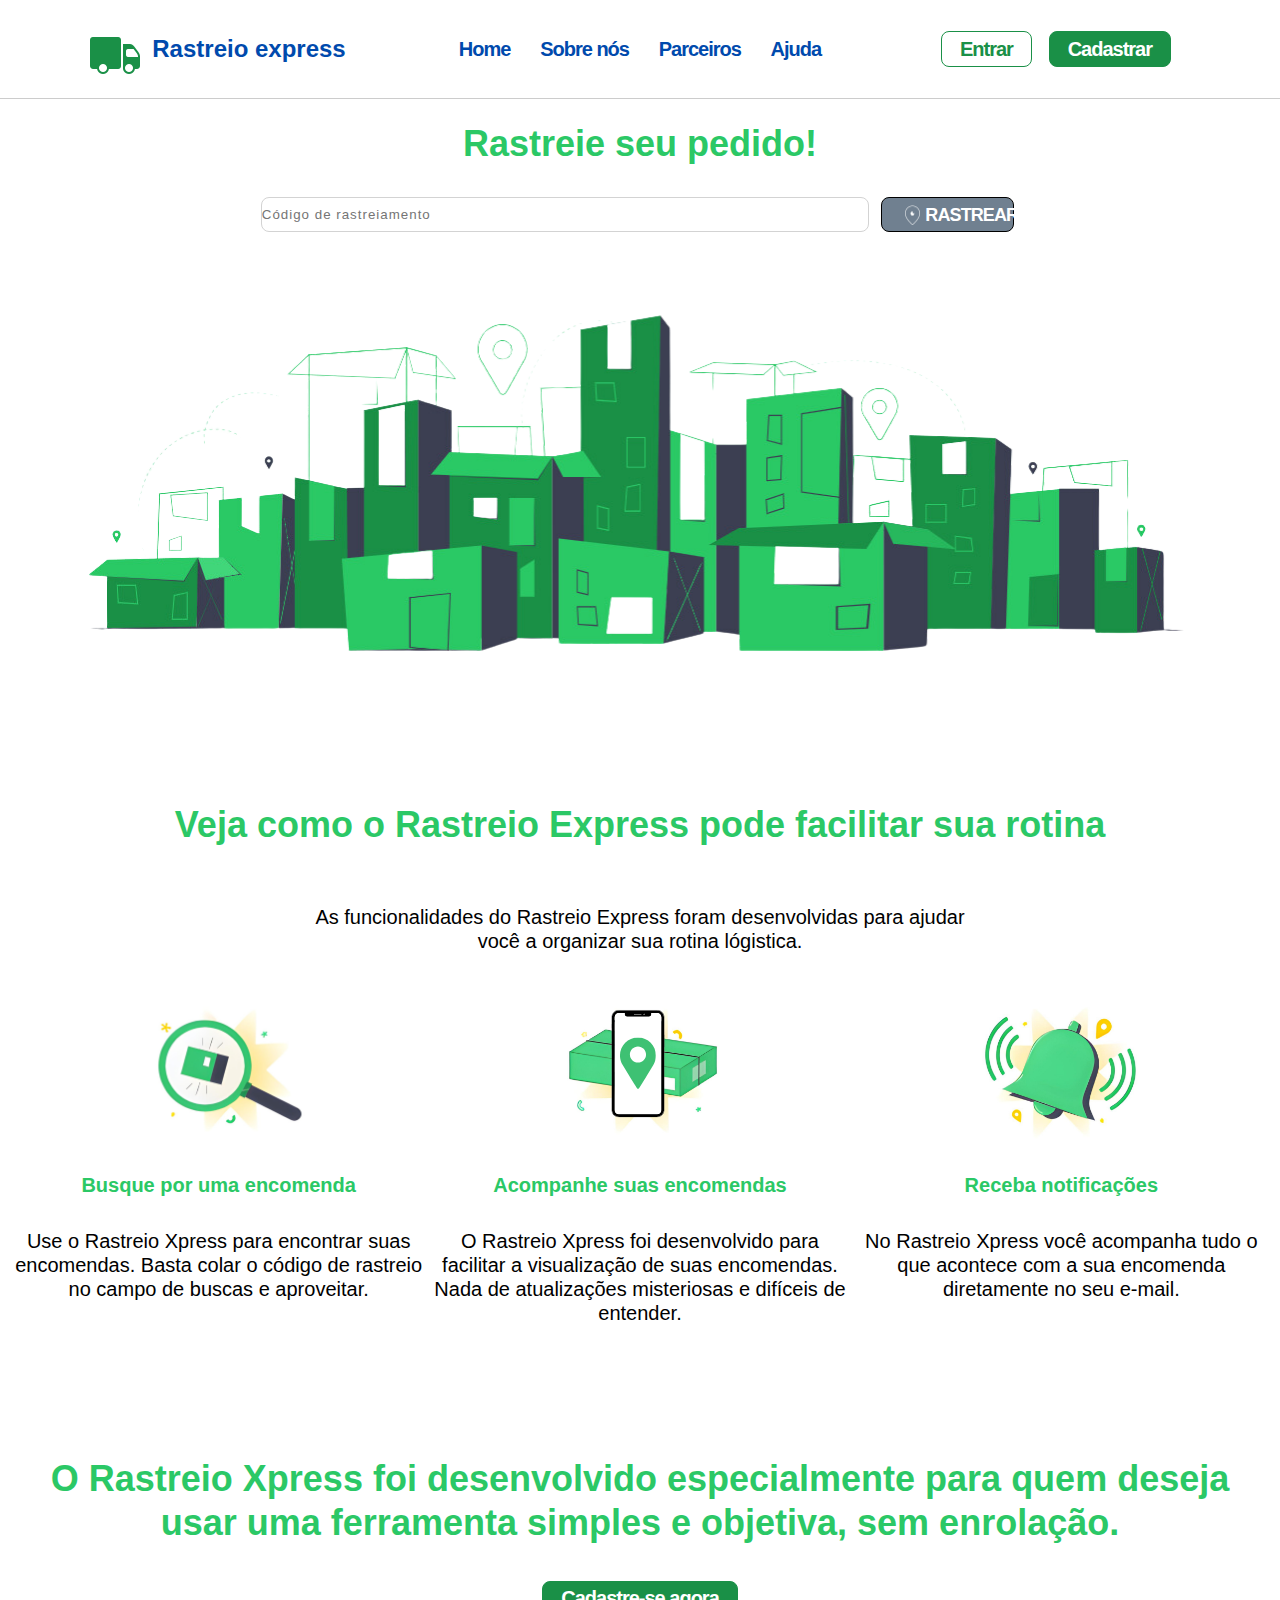
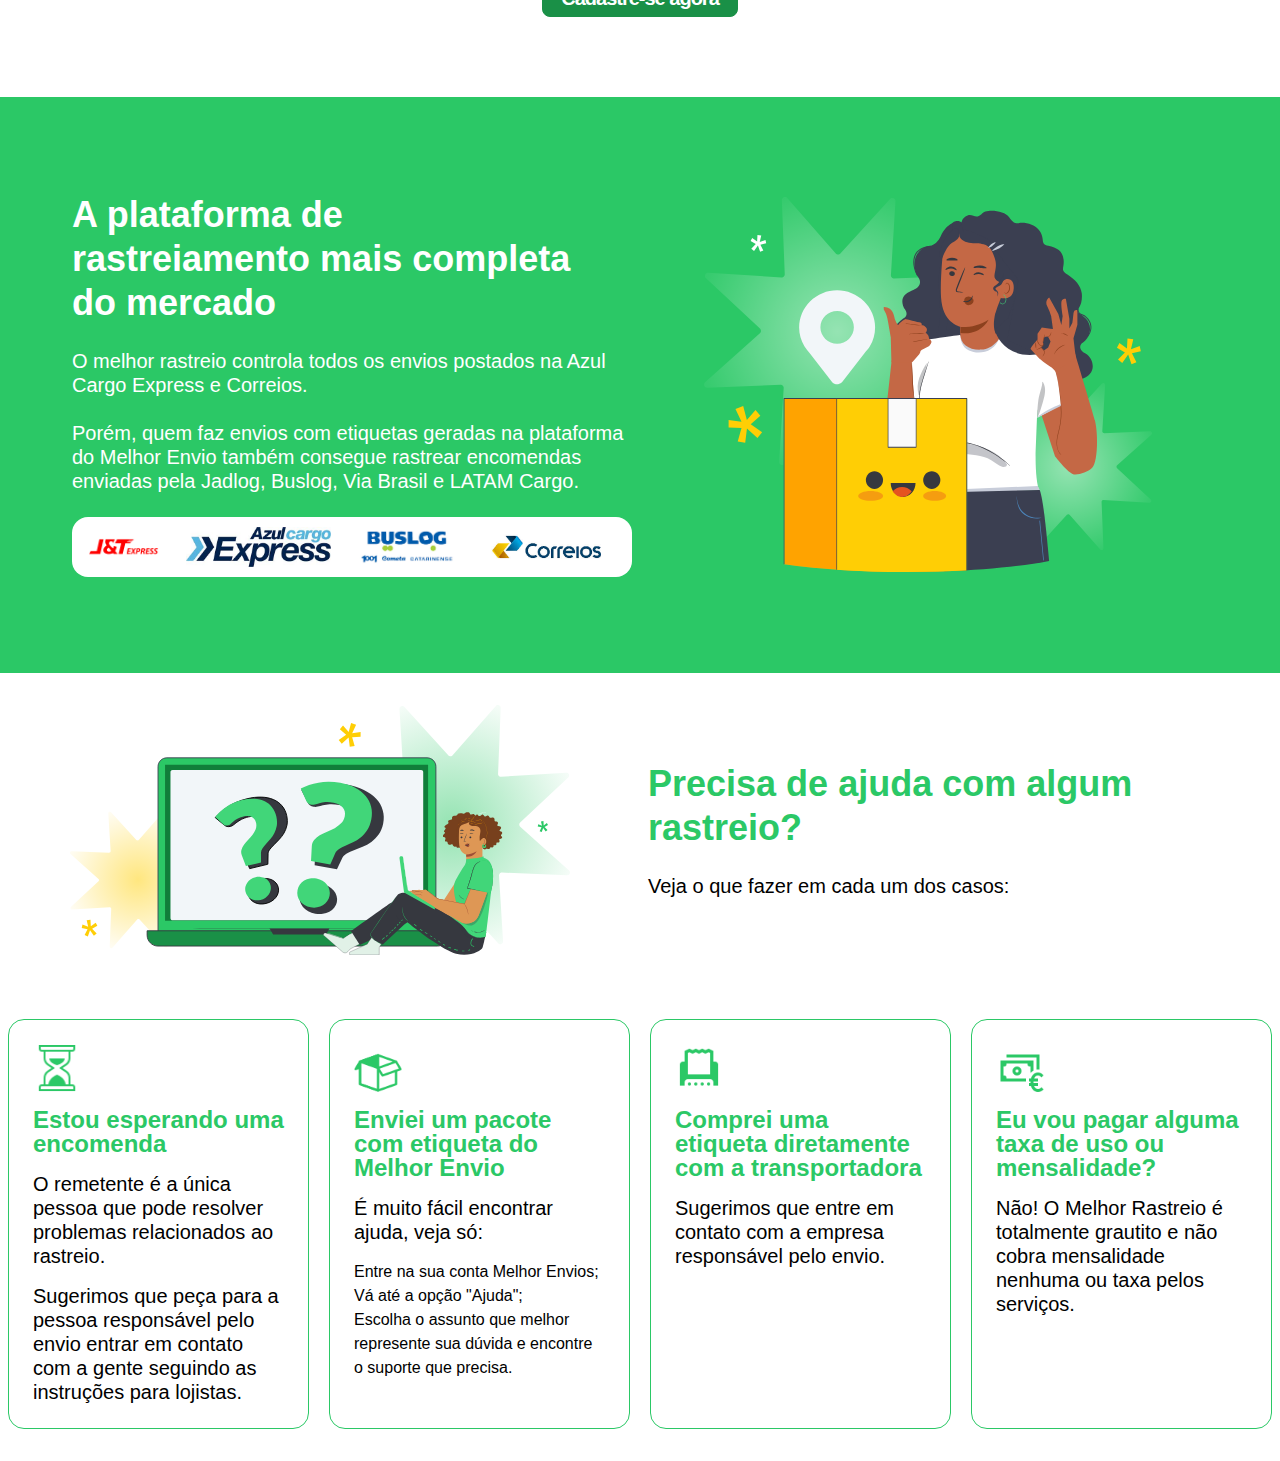
<file: index.html>
<!DOCTYPE html>
<html lang="en">
  <head>
    <meta charset="UTF-8" />
    <meta name="viewport" content="width=device-width, initial-scale=1.0" />
    <title>Rastreio express</title>

    <!-- Inclusão do CSS de reset para normalizar o estilo entre navegadores -->
    <link rel="stylesheet" href="./styles/reset.css" />

    <!-- Inclusão do CSS principal para o estilo da página -->
    <link rel="stylesheet" href="./styles/style.css" />

    <!-- Favicon para o site -->
    <link rel="shortcut icon" href="./Images/favicon.ico" />
  </head>

  <body>
    <!-- Cabeçalho fixo contendo o logotipo, a navegação principal e os botões de autenticação -->
    <header class="azul">
      <!-- Contêiner do logotipo -->
      <figure id="logo_container" class="item_header">
        <img id="logo" alt="Logo empresa" src="./Images/icons8-caminhão-50.png" />
        <h2 id="company_name">Rastreio express</h2>
      </figure>

      <!-- Navegação entre páginas -->
      <nav class="item_header">
        <li class="nav_itens">
          <ul>
            <a href="./index.html">Home</a>
          </ul>
          <ul>
            <a href="./paginas/sobre.html">Sobre nós</a>
          </ul>
          <ul>
            <a href="./paginas/parceiros.html">Parceiros</a>
          </ul>
          <ul>
            <a href="./paginas/ajuda.html">Ajuda</a>
          </ul>
        </li>
      </nav>

      <!-- Cadastro ou entrada de usuários -->
      <form class="item_header">
        <button id="entrar">
          <a href="./paginas/entrar.html">Entrar</a>
        </button>
        <button class="cadastrar">
          <a href="./paginas/cadastro.html">Cadastrar</a>
        </button>
      </form>
    </header>

    <!-- Corpo principal do site -->
    <main>
      <!-- Rastreiamento de pacotes -->
      <section id="rastreiamento" class="container">
        <h1 class="titulo_secao">Rastreie seu pedido!</h1>
        <div class="input_container">
          <input
            type="text"
            id="rastreio"
            placeholder="Código de rastreiamento"
          />
          <button id="botao_rastreiar">
            <img src="./Images/icons8-visita-25.png" alt="pin" />
            RASTREAR
          </button>
        </div>

        <figure class="container">
          <img src="./Images/boxes.svg" alt="pilha de pacotes" />
        </figure>
      </section>

      <!-- Sobre rastreio express -->
      <section id="funcionalidades" class="container">
        <h1 class="titulo_secao">
          Veja como o Rastreio Express pode facilitar sua rotina
        </h1>
        <p>
          As funcionalidades do Rastreio Express foram desenvolvidas para ajudar
          você a organizar sua rotina lógistica.
        </p>

        <!-- Principais funcionalidade -->
        <article id="principais_funcionalidades">
          <!-- Funcionalidade: busca de encomenda -->
          <div>
            <figure class="figura_funcionalidade">
              <img src="./Images/search.svg" alt="Ícone de busca" />
              <figcaption>Busque por uma encomenda</figcaption>
            </figure>
            <p>
              Use o Rastreio Xpress para encontrar suas encomendas. Basta colar
              o código de rastreio no campo de buscas e aproveitar.
            </p>
          </div>

          <!-- Funcionalidade: acompanhamento de encomendas -->
          <div class="item_funcionalidade">
            <figure class="figura_funcionalidade">
              <img
                src="./Images/phone_loc.svg"
                alt="Ícone de acompanhamento"
              />
              <figcaption>Acompanhe suas encomendas</figcaption>
            </figure>
            <p>
              O Rastreio Xpress foi desenvolvido para facilitar a visualização
              de suas encomendas. Nada de atualizações misteriosas e difíceis de
              entender.
            </p>
          </div>

          <!-- Funcionalidade: receba notificações -->
          <div class="item_funcionalidade">
            <figure class="figura_funcionalidade">
              <img
                src="./Images/notification_bell.svg"
                alt="Ícone de notificação"
              />
              <figcaption>Receba notificações</figcaption>
            </figure>
            <p>
              No Rastreio Xpress você acompanha tudo o que acontece com a sua
              encomenda diretamente no seu e-mail.
            </p>
          </div>
        </article>
      </section>

      <!-- Convidas clientes à se cadastrar -->
      <section id="chamar_clientes" class="container">
        <h2 class="titulo_secao">
          O Rastreio Xpress foi desenvolvido especialmente para quem deseja usar
          uma ferramenta simples e objetiva, sem enrolação.
        </h2>
        <button class="cadastrar">
          <a href="./paginas/cadastro.html">Cadastre-se agora</a>
        </button>
      </section>

      <!-- Plataforma mais completa do mercado -->
      <section id="fundo_verde">
        <article class="container inline">
          <!-- Sobre a plataforma -->
          <div class="sobre">
            <h2 class="subtitulo" id="branco">
              A plataforma de rastreiamento mais completa do mercado
            </h2>
            <p>
              O melhor rastreio controla todos os envios postados na Azul Cargo
              Express e Correios.
            </p>
            <p>
              Porém, quem faz envios com etiquetas geradas na plataforma do
              Melhor Envio também consegue rastrear encomendas enviadas pela
              Jadlog, Buslog, Via Brasil e LATAM Cargo.
            </p>

            <!-- Parceiros da plataforma -->
            <div class="parceiros">
              <img
                src="./Images/j&t.png"
                alt="J&T Express"
                class="logo_marca"
              />
              <img
                src="./Images/azulcargo.jpg"
                alt="Azul Cargo"
                class="logo_marca"
              />
              <img src="./Images/buslog.jpg" alt="Buslog" class="logo_marca" />
              <img
                src="./Images/correios.jpg"
                alt="Correios"
                class="logo_marca"
              />
            </div>
          </div>

          <!-- Imagem -->
          <figure class="img_container">
            <img
              src="./Images/image_green_background.svg"
              alt="Feliz com o pacote"
            />
          </figure>
        </article>
      </section>

      <!-- Precisa de ajuda? -->
      <section id="ajuda">
        <div class="container inline">
          <figure class="img_container">
            <img
              src="./Images/need_help.svg"
              alt="Precisa de ajuda?"
              id="ajuda"
            />
          </figure>

          <div class="sobre">
            <h2 class="subtitulo">Precisa de ajuda com algum rastreio?</h2>
            <p>Veja o que fazer em cada um dos casos:</p>
          </div>
        </div>

        <!-- Carrosel de informações -->
        <div class="carrosel container">
          <div class="card">
            <img
              src="./Images/icons8-ampulheta-50.png"
              alt="icon"
              class="icon"
            />
            <h3>Estou esperando uma encomenda</h3>
            <p>
              O remetente é a única pessoa que pode resolver problemas
              relacionados ao rastreio.
            </p>
            <p>
              Sugerimos que peça para a pessoa responsável pelo envio entrar em
              contato com a gente seguindo as instruções para lojistas.
            </p>
          </div>
          <div class="card">
            <img src="./Images/icons8-caixa-64.png" alt="icon" class="icon" />
            <h3>Enviei um pacote com etiqueta do Melhor Envio</h3>
            <p>É muito fácil encontrar ajuda, veja só:</p>
            <li>
              <ul>
                Entre na sua conta Melhor Envios;
              </ul>
              <ul>
                Vá até a opção "Ajuda";
              </ul>
              <ul>
                Escolha o assunto que melhor represente sua dúvida e encontre o
                suporte que precisa.
              </ul>
            </li>
          </div>
          <div class="card">
            <img src="./Images/icons8-recibo-60.png" alt="icon" class="icon" />
            <h3>Comprei uma etiqueta diretamente com a transportadora</h3>
            <p>
              Sugerimos que entre em contato com a empresa responsável pelo
              envio.
            </p>
          </div>
          <div class="card">
            <img
              src="./Images/icons8-bolsa-de-dinheiro-euro-64.png"
              alt="icon"
              class="icon"
            />
            <h3>Eu vou pagar alguma taxa de uso ou mensalidade?</h3>
            <p>
              Não! O Melhor Rastreio é totalmente grautito e não cobra
              mensalidade nenhuma ou taxa pelos serviços.
            </p>
          </div>
        </div>
      </section>
    </main>
  </body>
</html>
</file>
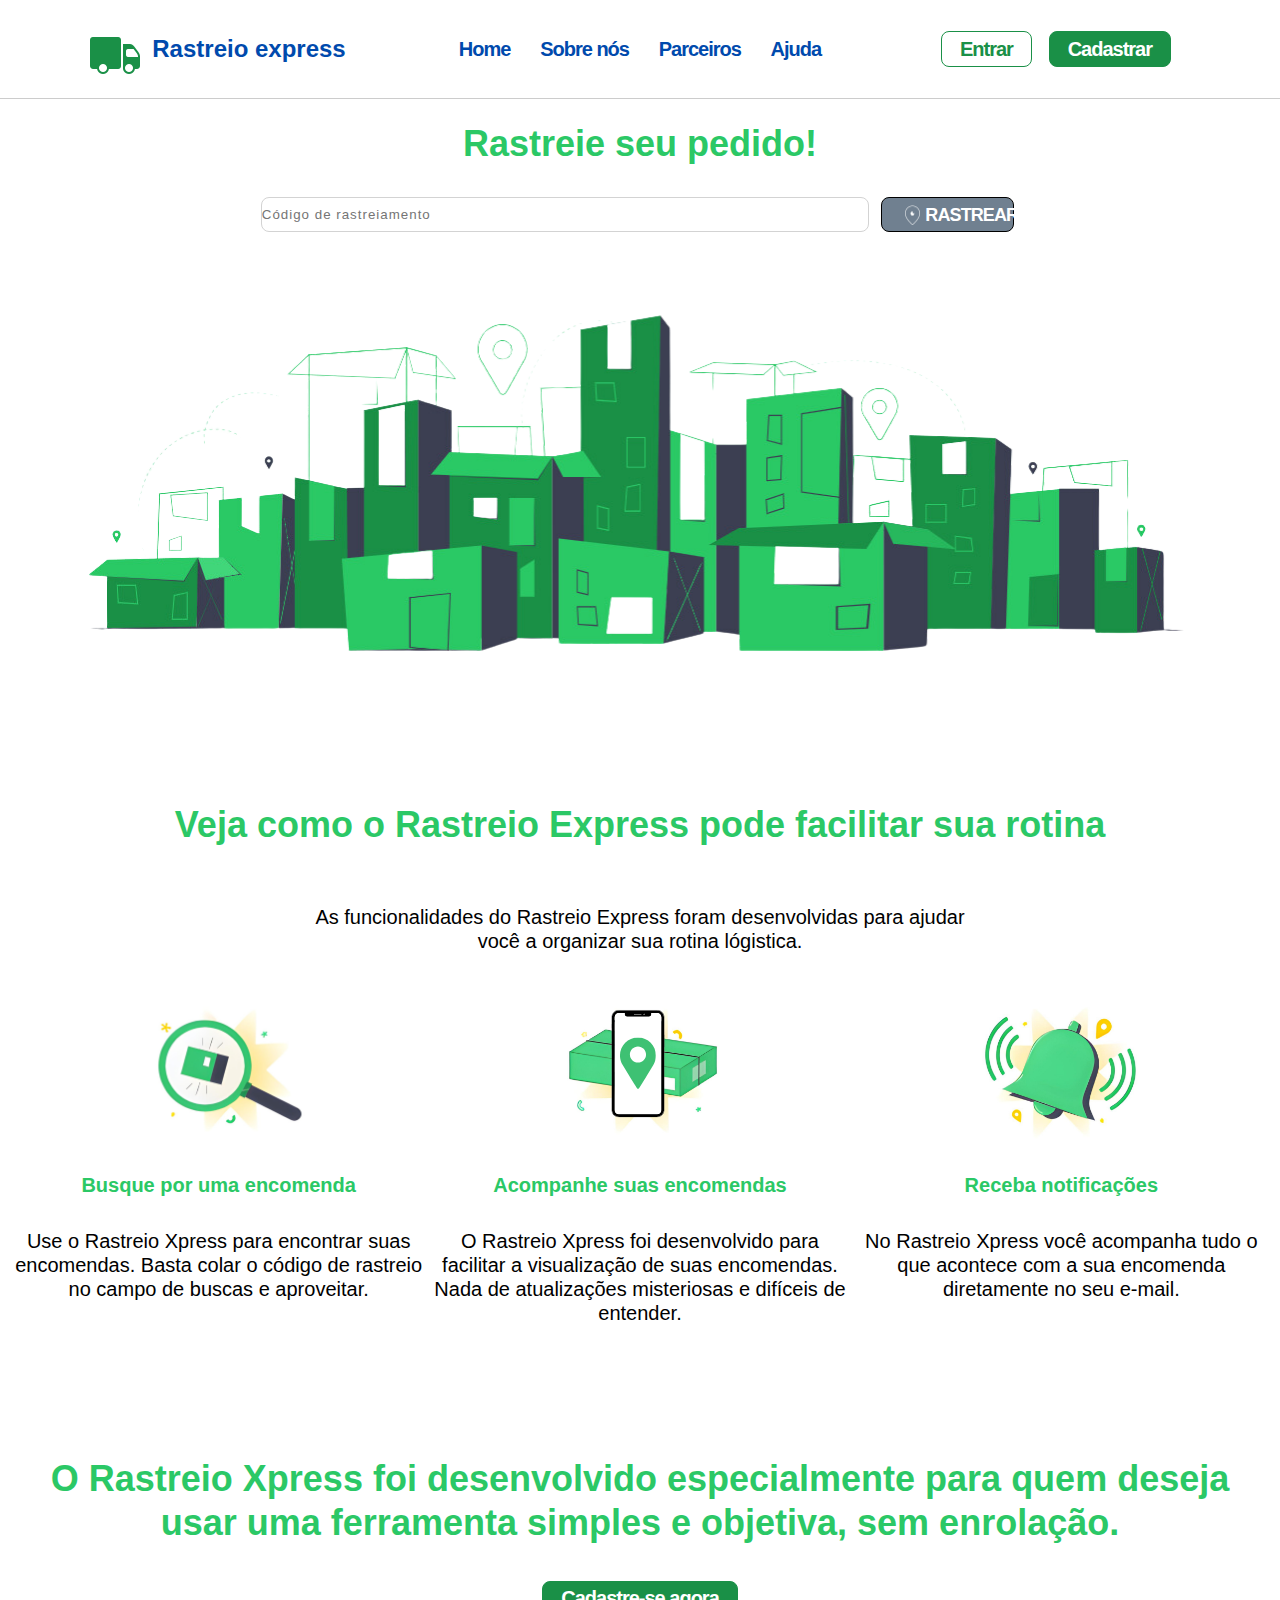
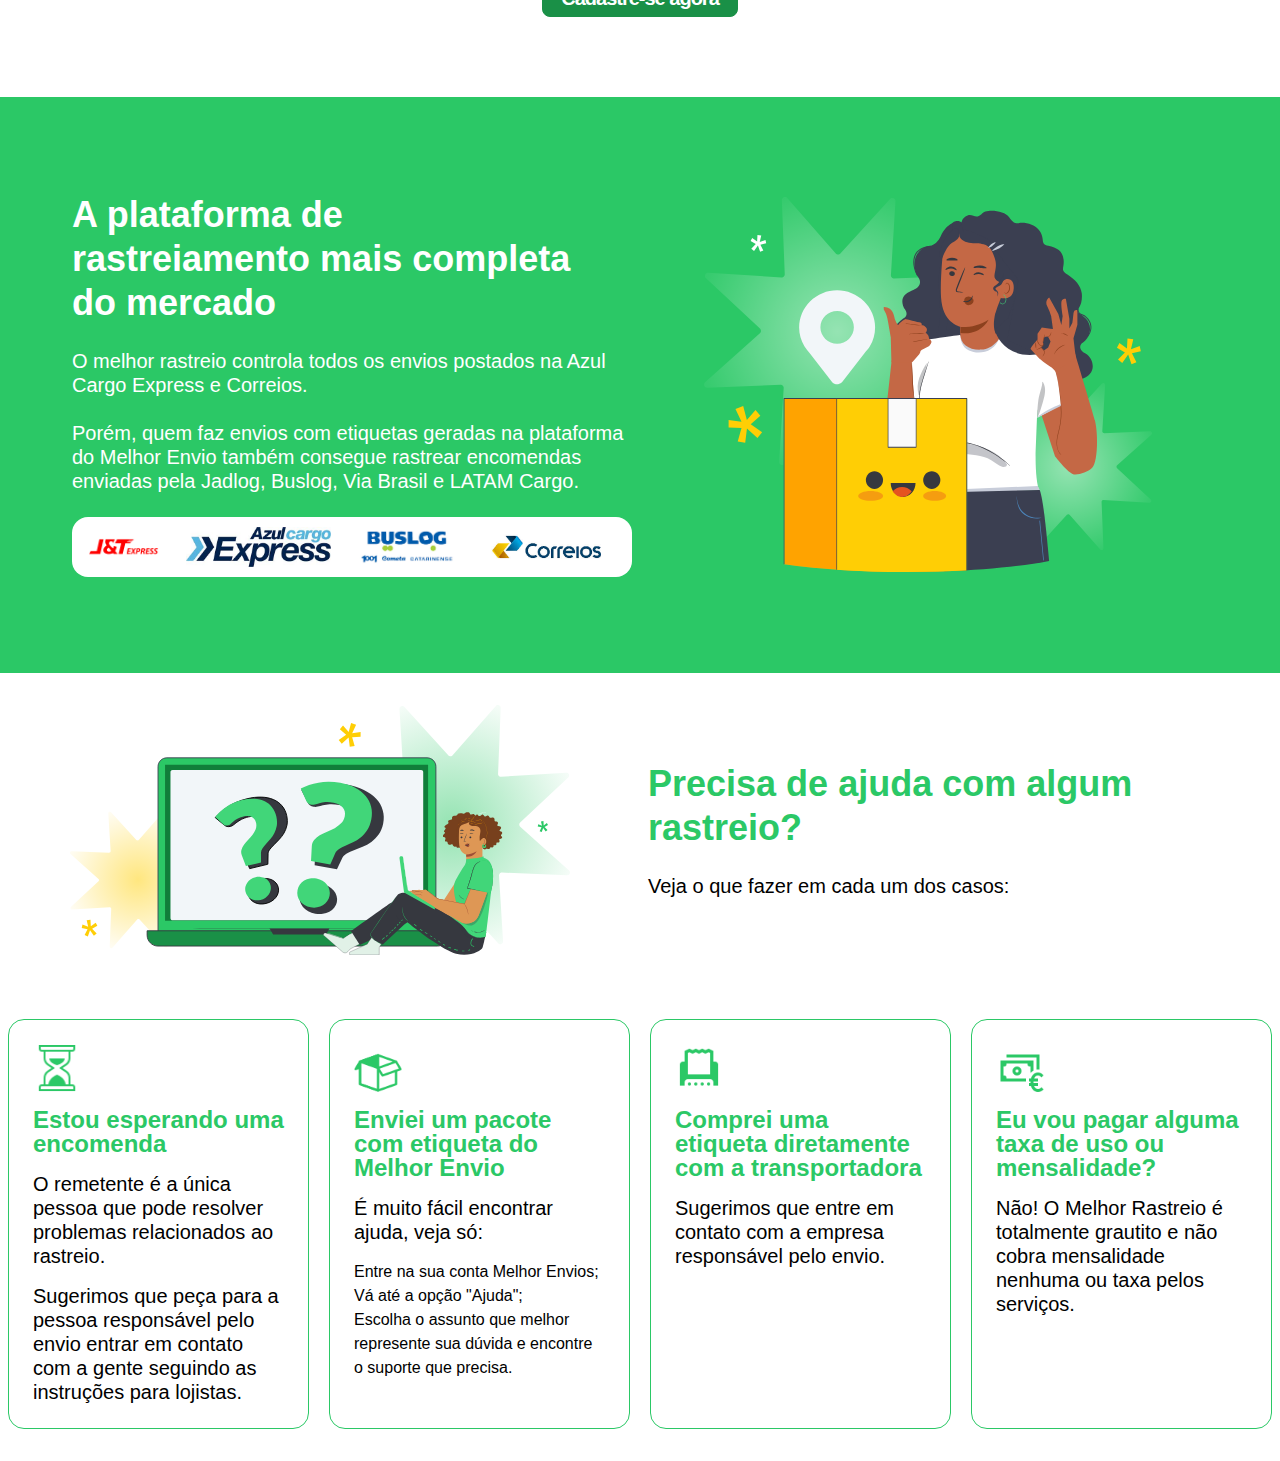
<file: Projeto/index.html>
<!DOCTYPE html>
<html lang="en">
  <head>
    <meta charset="UTF-8" />
    <meta name="viewport" content="width=device-width, initial-scale=1.0" />
    <title>Rastreio express</title>

    <!-- Inclusão do CSS de reset para normalizar o estilo entre navegadores -->
    <link rel="stylesheet" href="styles/reset.css" />

    <!-- Inclusão do CSS principal para o estilo da página -->
    <link rel="stylesheet" href="styles/style.css" />

    <!-- Favicon para o site -->
    <link rel="shortcut icon" href="../Images/favicon.ico" />
  </head>

  <body>
    <!-- Cabeçalho fixo contendo o logotipo, a navegação principal e os botões de autenticação -->
    <header class="azul">
      <!-- Contêiner do logotipo -->
      <figure id="logo_container" class="item_header">
        <img
          id="logo"
          alt="Logo empresa"
          src="../Images/icons8-caminhão-50.png"
        />
        <h2 id="company_name">Rastreio express</h2>
      </figure>

      <!-- Navegação entre páginas -->
      <nav class="item_header">
        <li class="nav_itens">
          <ul>
            <a href="./index.html">Home</a>
          </ul>
          <ul>
            <a href="paginas/sobre.html">Sobre nós</a>
          </ul>
          <ul>
            <a href="paginas/parceiros.html">Parceiros</a>
          </ul>
          <ul>
            <a href="paginas/ajuda.html">Ajuda</a>
          </ul>
        </li>
      </nav>

      <!-- Cadastro ou entrada de usuários -->
      <form class="item_header">
        <button id="entrar">
          <a href="paginas/entrar.html">Entrar</a>
        </button>
        <button class="cadastrar">
          <a href="paginas/cadastro.html">Cadastrar</a>
        </button>
      </form>
    </header>

    <!-- Corpo principal do site -->
    <main>
      <!-- Rastreiamento de pacotes -->
      <section id="rastreiamento" class="container">
        <h1 class="titulo_secao">Rastreie seu pedido!</h1>
        <div class="input_container">
          <input
            type="text"
            id="rastreio"
            placeholder="Código de rastreiamento"
          />
          <button id="botao_rastreiar">
            <img src="../Images/icons8-visita-25.png" alt="pin" />
            RASTREAR
          </button>
        </div>

        <figure class="container">
          <img src="../Images/boxes.svg" alt="pilha de pacotes" />
        </figure>
      </section>

      <!-- Sobre rastreio express -->
      <section id="funcionalidades" class="container">
        <h1 class="titulo_secao">
          Veja como o Rastreio Express pode facilitar sua rotina
        </h1>
        <p>
          As funcionalidades do Rastreio Express foram desenvolvidas para ajudar
          você a organizar sua rotina lógistica.
        </p>

        <!-- Principais funcionalidade -->
        <article id="principais_funcionalidades">
          <!-- Funcionalidade: busca de encomenda -->
          <div>
            <figure class="figura_funcionalidade">
              <img src="../Images/search.svg" alt="Ícone de busca" />
              <figcaption>Busque por uma encomenda</figcaption>
            </figure>
            <p>
              Use o Rastreio Xpress para encontrar suas encomendas. Basta colar
              o código de rastreio no campo de buscas e aproveitar.
            </p>
          </div>

          <!-- Funcionalidade: acompanhamento de encomendas -->
          <div class="item_funcionalidade">
            <figure class="figura_funcionalidade">
              <img
                src="../Images/phone_loc.svg"
                alt="Ícone de acompanhamento"
              />
              <figcaption>Acompanhe suas encomendas</figcaption>
            </figure>
            <p>
              O Rastreio Xpress foi desenvolvido para facilitar a visualização
              de suas encomendas. Nada de atualizações misteriosas e difíceis de
              entender.
            </p>
          </div>

          <!-- Funcionalidade: receba notificações -->
          <div class="item_funcionalidade">
            <figure class="figura_funcionalidade">
              <img
                src="../Images/notification_bell.svg"
                alt="Ícone de notificação"
              />
              <figcaption>Receba notificações</figcaption>
            </figure>
            <p>
              No Rastreio Xpress você acompanha tudo o que acontece com a sua
              encomenda diretamente no seu e-mail.
            </p>
          </div>
        </article>
      </section>

      <!-- Convidas clientes à se cadastrar -->
      <section id="chamar_clientes" class="container">
        <h2 class="titulo_secao">
          O Rastreio Xpress foi desenvolvido especialmente para quem deseja usar
          uma ferramenta simples e objetiva, sem enrolação.
        </h2>
        <button class="cadastrar">
          <a href="cadastro.html">Cadastre-se agora</a>
        </button>
      </section>

      <!-- Plataforma mais completa do mercado -->
      <section id="fundo_verde">
        <article class="container inline">
          <!-- Sobre a plataforma -->
          <div class="sobre">
            <h2 class="subtitulo" id="branco">
              A plataforma de rastreiamento mais completa do mercado
            </h2>
            <p>
              O melhor rastreio controla todos os envios postados na Azul Cargo
              Express e Correios.
            </p>
            <p>
              Porém, quem faz envios com etiquetas geradas na plataforma do
              Melhor Envio também consegue rastrear encomendas enviadas pela
              Jadlog, Buslog, Via Brasil e LATAM Cargo.
            </p>

            <!-- Parceiros da plataforma -->
            <div class="parceiros">
              <img
                src="../Images/j&t.png"
                alt="J&T Express"
                class="logo_marca"
              />
              <img
                src="../Images/azulcargo.jpg"
                alt="Azul Cargo"
                class="logo_marca"
              />
              <img src="../Images/buslog.jpg" alt="Buslog" class="logo_marca" />
              <img
                src="../Images/correios.jpg"
                alt="Correios"
                class="logo_marca"
              />
            </div>
          </div>

          <!-- Imagem -->
          <figure class="img_container">
            <img
              src="../Images/image_green_background.svg"
              alt="Feliz com o pacote"
            />
          </figure>
        </article>
      </section>

      <!-- Precisa de ajuda? -->
      <section id="ajuda">
        <div class="container inline">
          <figure class="img_container">
            <img
              src="../Images/need_help.svg"
              alt="Precisa de ajuda?"
              id="ajuda"
            />
          </figure>

          <div class="sobre">
            <h2 class="subtitulo">Precisa de ajuda com algum rastreio?</h2>
            <p>Veja o que fazer em cada um dos casos:</p>
          </div>
        </div>

        <!-- Carrosel de informações -->
        <div class="carrosel container">
          <div class="card">
            <img
              src="../Images/icons8-ampulheta-50.png"
              alt="icon"
              class="icon"
            />
            <h3>Estou esperando uma encomenda</h3>
            <p>
              O remetente é a única pessoa que pode resolver problemas
              relacionados ao rastreio.
            </p>
            <p>
              Sugerimos que peça para a pessoa responsável pelo envio entrar em
              contato com a gente seguindo as instruções para lojistas.
            </p>
          </div>
          <div class="card">
            <img src="../Images/icons8-caixa-64.png" alt="icon" class="icon" />
            <h3>Enviei um pacote com etiqueta do Melhor Envio</h3>
            <p>É muito fácil encontrar ajuda, veja só:</p>
            <li>
              <ul>
                Entre na sua conta Melhor Envios;
              </ul>
              <ul>
                Vá até a opção "Ajuda";
              </ul>
              <ul>
                Escolha o assunto que melhor represente sua dúvida e encontre o
                suporte que precisa.
              </ul>
            </li>
          </div>
          <div class="card">
            <img src="../Images/icons8-recibo-60.png" alt="icon" class="icon" />
            <h3>Comprei uma etiqueta diretamente com a transportadora</h3>
            <p>
              Sugerimos que entre em contato com a empresa responsável pelo
              envio.
            </p>
          </div>
          <div class="card">
            <img
              src="../Images/icons8-bolsa-de-dinheiro-euro-64.png"
              alt="icon"
              class="icon"
            />
            <h3>Eu vou pagar alguma taxa de uso ou mensalidade?</h3>
            <p>
              Não! O Melhor Rastreio é totalmente grautito e não cobra
              mensalidade nenhuma ou taxa pelos serviços.
            </p>
          </div>
        </div>
      </section>
    </main>
  </body>
</html>
</file>
<file: styles/style.css>
:root {
  /* Definição de cores principais usadas no projeto */
  --clr-green: #1a9047;
  --clr-light-green: #2bc866;
  --clr-blue: #004aad;

  /* Definição de tamanhos utilizados ao longo do projeto */
  --size-xxs: 0.5rem;
  --size-xs: 0.75rem;
  --size-s: 0.875rem;
  --size-base: 1rem;
  --size-l: 1.125rem;
  --size-xl: 1.25rem;
  --size-2xl: 1.5rem;
  --size-3xl: 1.875rem;
  --size-4xl: 2.25rem;
  --size-5xl: 3rem;
  --size-6xl: 4.75rem;
  --size-7xl: 4rem;
  --size-8xl: 6rem;
  --size-9xl: 8rem;
  --size-10xl: 10rem;
}

*,
li,
h2 {
  /* Definição de fontes, margens e ajustes de box-sizing */
  font-family: "Helvetica Neue Bold", "Helvetica";
  margin: 0;
  line-height: calc(1em + 0.5rem);
  box-sizing: border-box;
}

html {
  /* Comportamento suave do scroll */
  scroll-behavior: smooth;
}

body {
  /* Dimensões e padding padrão para o corpo da página */
  width: 100%;
  height: 100%;
  padding-top: 4em;
}

img,
picture,
video,
canvas,
svg {
  /* Ajustes gerais para elementos de mídia */
  display: block;
  max-width: 100%;
  -webkit-user-select: none;
  user-select: none;
}

button {
  /* Estilo padrão dos botões */
  display: inline;
  font-weight: 600;
  text-decoration: none;
  letter-spacing: -0.05em;
  background-color: var(--clr-green);
  padding: 0.2rem 1em;
  border-radius: 0.5rem;
  transition: transform 0.3s, box-shadow 0.3s;
  font-size: var(--size-xs);
  color: white;
  border: 1px solid var(--clr-green);
  cursor: pointer;
}

button:hover {
  /* Efeito ao passar o mouse sobre o botão */
  transform: translateY(-3px);
}

a,
a:visited {
  /* Estilo padrão para links */
  font-weight: 600;
  letter-spacing: -0.05em;
  transition: color 0.3s;
  color: var(--clr-blue);
}

p {
  /* Largura máxima e tamanho da fonte para parágrafos */
  max-width: 60ch;
  font-size: var(--size-s);
}

#branco {
  color: white;
}

.container {
  /* Configurações de layout para contêineres */
  width: 100%;
  margin-left: auto;
  margin-right: auto;
  padding: 2em 0.5rem;
  background-color: transparent;
  display: flex;
  flex-direction: column;
  justify-content: center;
  align-items: center;
}

.azul {
  color: var(--clr-blue);
}

.titulo_secao {
  /* Estilo dos títulos das seções */
  font-size: var(--size-2xl);
  color: var(--clr-light-green);
  font-weight: 700;
  margin: 1em 0;
  text-align: center;
}

.subtitulo {
  width: 90%;
  font-size: var(--size-xl);
  color: var(--clr-light-green);
  font-weight: 600;
}

.img_container {
  /* Estilização do contêiner de imagens */
  width: 100%;
  flex: 1;
  margin: 0;
  padding: 0;
  display: flex;
  justify-content: center;
  align-items: center;
}

.img_container img {
  width: 80%;
}

.sobre {
  flex: 1;
  display: flex;
  flex-direction: column;
  row-gap: 1.5em;
}

.icon {
  width: 3em;
}

/* Header */

header,
.nav_itens {
  padding: 0;
  display: flex;
  flex-direction: column;
  justify-content: center;
  align-items: center;
  gap: 1rem;
}

#logo_container {
  display: flex;
  justify-content: center;
  align-items: center;
}

#company_name {
  margin: 0 0.5em;
}

nav {
  flex: 1.5;
}

.nav_itens ul:hover {
  transform: scale(1.05);
}

.nav_itens ul a {
  color: var(--clr-blue);
}

#entrar {
  background-color: white;
  margin: 0 0.3em;
}

#entrar a {
  color: var(--clr-green);
}

.cadastrar {
  margin: 0 0.3em;
}

.cadastrar a,
.cadastrar a:visited {
  color: white;
}

/* Rastreie seu pedido */

input {
  line-height: 2.5em;
  width: 50%;
  color: #333;
  width: 100%;
  border-radius: 0.6em;
  border: 1px solid lightgrey;
  letter-spacing: 1px;
  margin-right: 0.5em;
}

input:focus {
  outline: none;
}

.input_container {
  display: flex;
  width: 80%;
  flex-direction: column;
  justify-content: center;
  align-items: center;
}

#botao_rastreiar {
  background-color: slategray;
  display: flex;
  border: 1px solid black;
  box-sizing: border-box;
  margin: 0.3em;
}

#botao_rastreiar img {
  padding: 0;
  margin: 0;
}

/* Funcionalidades */

#funcionalidades {
  text-align: center;
}

#funcionalidades p {
  max-width: 60ch;
  font-size: var(--size-s);
}

#principais_funcionalidades {
  display: flex;
  flex-direction: column;
  row-gap: 5rem;
}

.figura_funcionalidade {
  display: flex;
  flex-direction: column;
  justify-content: center;
  align-items: center;
}

.figura_funcionalidade figcaption {
  font-size: var(--size-base);
  font-weight: 600;
  color: var(--clr-light-green);
}

/* Chamar clientes */

#chamar_clientes {
  margin-bottom: 3em;
}

/* Plataforma mais completa do mercado */

#fundo_verde {
  background-color: var(--clr-light-green);
  color: white;
  padding: 4em;
}

.parceiros {
  background-color: white;
  border-radius: 1rem;
  display: grid;
  grid-template-columns: repeat(auto-fit, minmax(20px, 1fr));
  padding: 10px;
  align-items: center;
  justify-content: center;
}

.parceiros img {
  margin-right: 15px;
  max-height: 40px;
}

/* Rastreie seu pedido */

.carrosel {
  display: flex;
  flex-direction: column;
  row-gap: 1.5em;
  justify-content: center;
  align-items: center;
}

.card {
  padding: 1.5em;
  border: 1px solid var(--clr-light-green);
  border-radius: 1em;
  height: 100%;
  width: 100%;
  display: flex;
  flex-direction: column;
  row-gap: 1em;
}

.card h3 {
  color: var(--clr-light-green);
  font-weight: 600;
  font-size: var(--size-l);
}

/* Scrollbar */
body::-webkit-scrollbar {
  width: 6px;
}

body::-webkit-scrollbar-track {
  box-shadow: inset 0 0 0 rgba(0, 0, 0, 0);
}

body::-webkit-scrollbar-thumb {
  background-color: var(--clr-green);
  outline: 1px solid var(--clr-green);
  border-radius: 10px;
}

/* Tornando a página responsíva */

/* XS */
@media (min-width: 475px) {
  .container {
    max-width: 475px;
  }
  button {
    font-size: var(--size-s);
  }

  p {
    font-size: var(--size-base);
  }

  .titulo_secao {
    font-size: var(--size-3xl);
  }

  #figura_info_plataforma img {
    width: 28.6875rem;
  }

  #funcionalidades p {
    font-size: var(--size-base);
    margin: 1.5rem auto;
  }
}

/* S */
@media (min-width: 640px) {
  .container {
    max-width: 640px;
  }

  header {
    position: fixed;
    width: 100%;
    top: 0;
    flex-direction: row;
    justify-content: space-between; /* Espaça os itens igualmente */
    padding: 1em;
    border-bottom: 1px solid #ccc; /* Linha cinza na borda inferior */
    background-color: white;
    font-size: var(--size-base);
    font-weight: 600;
  }

  .input_container {
    display: flex;
    flex-direction: row;
    width: 60%;
  }

  .item_header {
    flex: 1; /* Itens normais ocupam espaço igual */
    text-align: center;
    margin: 0 0.5em;
  }

  .nav_itens {
    flex-direction: row;
    justify-content: space-around;
  }

  .nav_itens ul {
    display: flex;
    align-items: center;
    list-style: none;
    padding: 0;
    gap: 2em;
    transition: scale 1s;
    cursor: pointer;
  }

  button {
    font-size: var(--size-base);
  }

  #principais_funcionalidades {
    flex-direction: row;
    row-gap: 0.25rem;
  }

  .carrosel {
    display: grid;
    grid-template-columns: repeat(auto-fit, minmax(250px, 1fr));
    gap: 20px;
  }

  .inline {
    flex-direction: row;
    column-gap: 1em;
  }
}

/* M */
@media (min-width: 768px) {
  .container {
    max-width: 768px;
  }

  #funcionalidades p {
    font-size: var(--size-l);
  }
}

/* L */
@media (min-width: 1024px) {
  .container {
    max-width: 1024px;
  }

  p,
  .figura_funcionalidade figcaption {
    font-size: var(--size-l);
  }

  a {
    font-size: var(--size-l);
  }

  header {
    font-size: var(--size-xl);
  }

  .titulo_secao {
    font-size: var(--size-4xl);
  }

  .subtitulo {
    font-size: var(--size-2xl);
  }

  .card h3 {
    font-size: var(--size-xl);
  }

  #funcionalidades p {
    font-size: var(--size-xl);
    margin: 2rem auto;
  }
}

/* XL */
@media (min-width: 1280px) {
  .container {
    max-width: 1280px;
  }

  p,
  .figura_funcionalidade figcaption {
    font-size: var(--size-xl);
  }

  button {
    font-size: var(--size-l);
  }

  a {
    font-size: var(--size-xl);
  }

  header {
    font-size: var(--size-2xl);
  }

  .subtitulo {
    font-size: var(--size-4xl);
  }

  .card h3 {
    font-size: var(--size-2xl);
  }

  .parceiros {
    display: flex;
    justify-content: space-around;
    align-items: center;
  }
}

/* 2XL */
@media (min-width: 1536px) {
  .container {
    max-width: 1536px;
  }

  p,
  .figura_funcionalidade figcaption {
    font-size: var(--size-xl);
  }
}
</file>
<file: Projeto/styles/style.css>
:root {
  /* Definição de cores principais usadas no projeto */
  --clr-green: #1a9047;
  --clr-light-green: #2bc866;
  --clr-blue: #004aad;

  /* Definição de tamanhos utilizados ao longo do projeto */
  --size-xxs: 0.5rem;
  --size-xs: 0.75rem;
  --size-s: 0.875rem;
  --size-base: 1rem;
  --size-l: 1.125rem;
  --size-xl: 1.25rem;
  --size-2xl: 1.5rem;
  --size-3xl: 1.875rem;
  --size-4xl: 2.25rem;
  --size-5xl: 3rem;
  --size-6xl: 4.75rem;
  --size-7xl: 4rem;
  --size-8xl: 6rem;
  --size-9xl: 8rem;
  --size-10xl: 10rem;
}

*,
li,
h2 {
  /* Definição de fontes, margens e ajustes de box-sizing */
  font-family: "Helvetica Neue Bold", "Helvetica";
  margin: 0;
  line-height: calc(1em + 0.5rem);
  box-sizing: border-box;
}

html {
  /* Comportamento suave do scroll */
  scroll-behavior: smooth;
}

body {
  /* Dimensões e padding padrão para o corpo da página */
  width: 100%;
  height: 100%;
  padding-top: 4em;
}

img,
picture,
video,
canvas,
svg {
  /* Ajustes gerais para elementos de mídia */
  display: block;
  max-width: 100%;
  -webkit-user-select: none;
  user-select: none;
}

button {
  /* Estilo padrão dos botões */
  display: inline;
  font-weight: 600;
  text-decoration: none;
  letter-spacing: -0.05em;
  background-color: var(--clr-green);
  padding: 0.2rem 1em;
  border-radius: 0.5rem;
  transition: transform 0.3s, box-shadow 0.3s;
  font-size: var(--size-xs);
  color: white;
  border: 1px solid var(--clr-green);
  cursor: pointer;
}

button:hover {
  /* Efeito ao passar o mouse sobre o botão */
  transform: translateY(-3px);
}

a,
a:visited {
  /* Estilo padrão para links */
  font-weight: 600;
  letter-spacing: -0.05em;
  transition: color 0.3s;
  color: var(--clr-blue);
}

p {
  /* Largura máxima e tamanho da fonte para parágrafos */
  max-width: 60ch;
  font-size: var(--size-s);
}

#branco {
  color: white;
}

.container {
  /* Configurações de layout para contêineres */
  width: 100%;
  margin-left: auto;
  margin-right: auto;
  padding: 2em 0.5rem;
  background-color: transparent;
  display: flex;
  flex-direction: column;
  justify-content: center;
  align-items: center;
}

.azul {
  color: var(--clr-blue);
}

.titulo_secao {
  /* Estilo dos títulos das seções */
  font-size: var(--size-2xl);
  color: var(--clr-light-green);
  font-weight: 700;
  margin: 1em 0;
  text-align: center;
}

.subtitulo {
  width: 90%;
  font-size: var(--size-xl);
  color: var(--clr-light-green);
  font-weight: 600;
}

.img_container {
  /* Estilização do contêiner de imagens */
  width: 100%;
  flex: 1;
  margin: 0;
  padding: 0;
  display: flex;
  justify-content: center;
  align-items: center;
}

.img_container img {
  width: 80%;
}

.sobre {
  flex: 1;
  display: flex;
  flex-direction: column;
  row-gap: 1.5em;
}

.icon {
  width: 3em;
}

/* Header */

header,
.nav_itens {
  padding: 0;
  display: flex;
  flex-direction: column;
  justify-content: center;
  align-items: center;
  gap: 1rem;
}

#logo_container {
  display: flex;
  justify-content: center;
  align-items: center;
}

#company_name {
  margin: 0 0.5em;
}

nav {
  flex: 1.5;
}

.nav_itens ul:hover {
  transform: scale(1.05);
}

.nav_itens ul a {
  color: var(--clr-blue);
}

#entrar {
  background-color: white;
  margin: 0 0.3em;
}

#entrar a {
  color: var(--clr-green);
}

.cadastrar {
  margin: 0 0.3em;
}

.cadastrar a,
.cadastrar a:visited {
  color: white;
}

/* Rastreie seu pedido */

input {
  line-height: 2.5em;
  width: 50%;
  color: #333;
  width: 100%;
  border-radius: 0.6em;
  border: 1px solid lightgrey;
  letter-spacing: 1px;
  margin-right: 0.5em;
}

input:focus {
  outline: none;
}

.input_container {
  display: flex;
  width: 80%;
  flex-direction: column;
  justify-content: center;
  align-items: center;
}

#botao_rastreiar {
  background-color: slategray;
  display: flex;
  border: 1px solid black;
  box-sizing: border-box;
  margin: 0.3em;
}

#botao_rastreiar img {
  padding: 0;
  margin: 0;
}

/* Funcionalidades */

#funcionalidades {
  text-align: center;
}

#funcionalidades p {
  max-width: 60ch;
  font-size: var(--size-s);
}

#principais_funcionalidades {
  display: flex;
  flex-direction: column;
  row-gap: 5rem;
}

.figura_funcionalidade {
  display: flex;
  flex-direction: column;
  justify-content: center;
  align-items: center;
}

.figura_funcionalidade figcaption {
  font-size: var(--size-base);
  font-weight: 600;
  color: var(--clr-light-green);
}

/* Chamar clientes */

#chamar_clientes {
  margin-bottom: 3em;
}

/* Plataforma mais completa do mercado */

#fundo_verde {
  background-color: var(--clr-light-green);
  color: white;
  padding: 4em;
}

.parceiros {
  background-color: white;
  border-radius: 1rem;
  display: grid;
  grid-template-columns: repeat(auto-fit, minmax(20px, 1fr));
  padding: 10px;
  align-items: center;
  justify-content: center;
}

.parceiros img {
  margin-right: 15px;
  max-height: 40px;
}

/* Rastreie seu pedido */

.carrosel {
  display: flex;
  flex-direction: column;
  row-gap: 1.5em;
  justify-content: center;
  align-items: center;
}

.card {
  padding: 1.5em;
  border: 1px solid var(--clr-light-green);
  border-radius: 1em;
  height: 100%;
  width: 100%;
  display: flex;
  flex-direction: column;
  row-gap: 1em;
}

.card h3 {
  color: var(--clr-light-green);
  font-weight: 600;
  font-size: var(--size-l);
}

/* Scrollbar */
body::-webkit-scrollbar {
  width: 6px;
}

body::-webkit-scrollbar-track {
  box-shadow: inset 0 0 0 rgba(0, 0, 0, 0);
}

body::-webkit-scrollbar-thumb {
  background-color: var(--clr-green);
  outline: 1px solid var(--clr-green);
  border-radius: 10px;
}

/* Tornando a página responsíva */

/* XS */
@media (min-width: 475px) {
  .container {
    max-width: 475px;
  }
  button {
    font-size: var(--size-s);
  }

  p {
    font-size: var(--size-base);
  }

  .titulo_secao {
    font-size: var(--size-3xl);
  }

  #figura_info_plataforma img {
    width: 28.6875rem;
  }

  #funcionalidades p {
    font-size: var(--size-base);
    margin: 1.5rem auto;
  }
}

/* S */
@media (min-width: 640px) {
  .container {
    max-width: 640px;
  }

  header {
    position: fixed;
    width: 100%;
    top: 0;
    flex-direction: row;
    justify-content: space-between; /* Espaça os itens igualmente */
    padding: 1em;
    border-bottom: 1px solid #ccc; /* Linha cinza na borda inferior */
    background-color: white;
    font-size: var(--size-base);
    font-weight: 600;
  }

  .input_container {
    display: flex;
    flex-direction: row;
    width: 60%;
  }

  .item_header {
    flex: 1; /* Itens normais ocupam espaço igual */
    text-align: center;
    margin: 0 0.5em;
  }

  .nav_itens {
    flex-direction: row;
    justify-content: space-around;
  }

  .nav_itens ul {
    display: flex;
    align-items: center;
    list-style: none;
    padding: 0;
    gap: 2em;
    transition: scale 1s;
    cursor: pointer;
  }

  button {
    font-size: var(--size-base);
  }

  #principais_funcionalidades {
    flex-direction: row;
    row-gap: 0.25rem;
  }

  .carrosel {
    display: grid;
    grid-template-columns: repeat(auto-fit, minmax(250px, 1fr));
    gap: 20px;
  }

  .inline {
    flex-direction: row;
    column-gap: 1em;
  }
}

/* M */
@media (min-width: 768px) {
  .container {
    max-width: 768px;
  }

  #funcionalidades p {
    font-size: var(--size-l);
  }
}

/* L */
@media (min-width: 1024px) {
  .container {
    max-width: 1024px;
  }

  p,
  .figura_funcionalidade figcaption {
    font-size: var(--size-l);
  }

  a {
    font-size: var(--size-l);
  }

  header {
    font-size: var(--size-xl);
  }

  .titulo_secao {
    font-size: var(--size-4xl);
  }

  .subtitulo {
    font-size: var(--size-2xl);
  }

  .card h3 {
    font-size: var(--size-xl);
  }

  #funcionalidades p {
    font-size: var(--size-xl);
    margin: 2rem auto;
  }
}

/* XL */
@media (min-width: 1280px) {
  .container {
    max-width: 1280px;
  }

  p,
  .figura_funcionalidade figcaption {
    font-size: var(--size-xl);
  }

  button {
    font-size: var(--size-l);
  }

  a {
    font-size: var(--size-xl);
  }

  header {
    font-size: var(--size-2xl);
  }

  .subtitulo {
    font-size: var(--size-4xl);
  }

  .card h3 {
    font-size: var(--size-2xl);
  }

  .parceiros {
    display: flex;
    justify-content: space-around;
    align-items: center;
  }
}

/* 2XL */
@media (min-width: 1536px) {
  .container {
    max-width: 1536px;
  }

  p,
  .figura_funcionalidade figcaption {
    font-size: var(--size-xl);
  }
}
</file>
